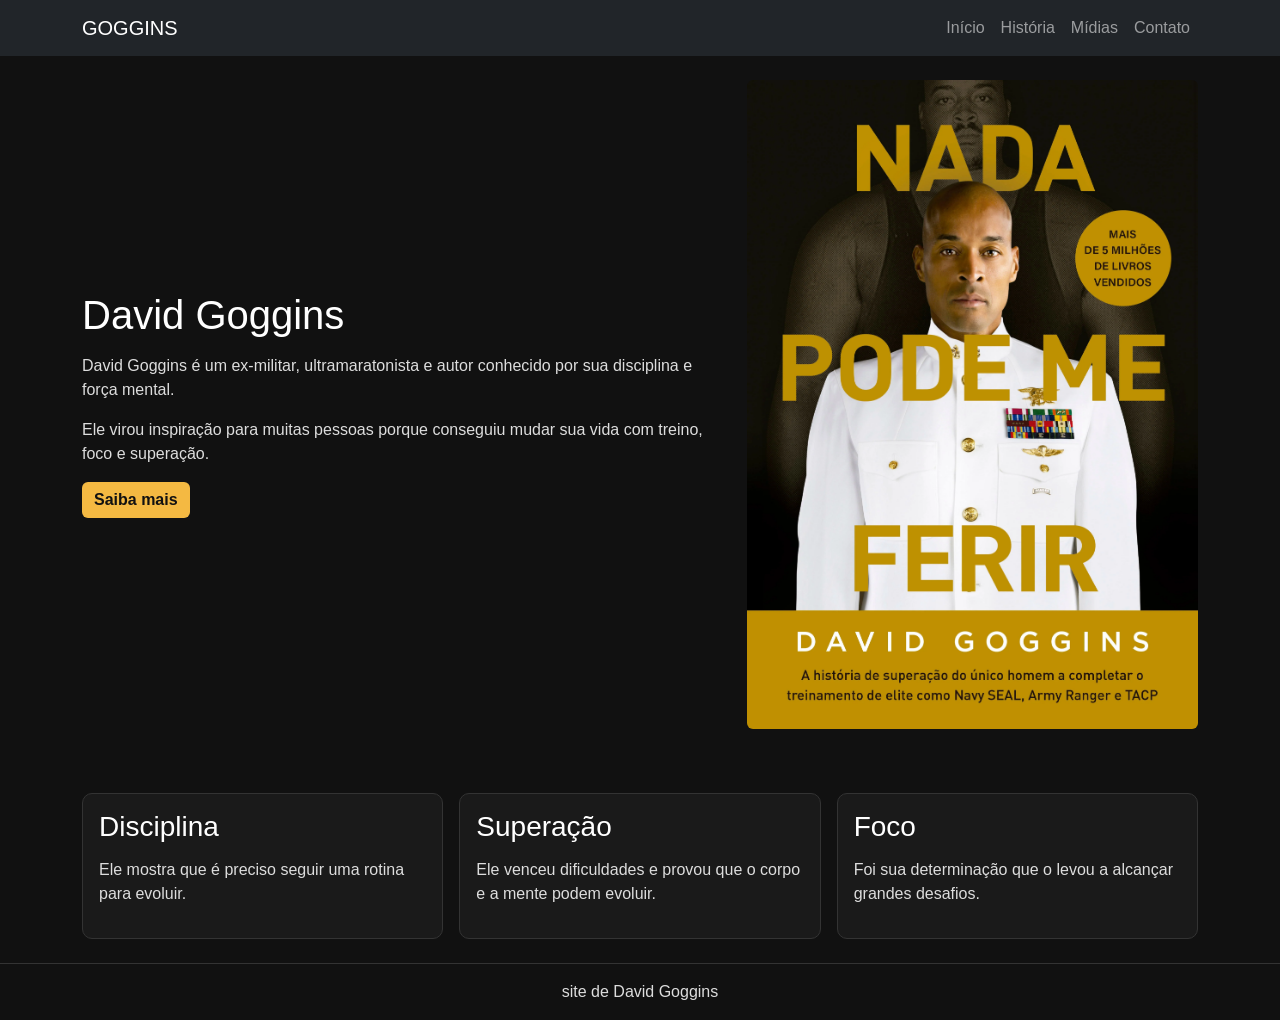
<file: index.html>
<!DOCTYPE html>
<html lang="pt-br">
<head>
    <meta charset="UTF-8">
    <meta name="viewport" content="width=device-width, initial-scale=1.0">
    <title>David Goggins</title>
    <link href="https://cdn.jsdelivr.net/npm/bootstrap@5.3.3/dist/css/bootstrap.min.css" rel="stylesheet">
    <link rel="stylesheet" href="css/style.css">
</head>
<body>
    <nav class="navbar navbar-expand-lg navbar-dark bg-dark">
        <div class="container">
            <a class="navbar-brand" href="index.html">GOGGINS</a>
            <button class="navbar-toggler" type="button" data-bs-toggle="collapse" data-bs-target="#menu">
                <span class="navbar-toggler-icon"></span>
            </button>
            <div class="collapse navbar-collapse" id="menu">
                <ul class="navbar-nav ms-auto">
                    <li class="nav-item"><a class="nav-link" href="index.html">Início</a></li>
                    <li class="nav-item"><a class="nav-link" href="historia.html">História</a></li>
                    <li class="nav-item"><a class="nav-link" href="midias.html">Mídias</a></li>
                    <li class="nav-item"><a class="nav-link" href="formulario.html">Contato</a></li>
                </ul>
            </div>
        </div>
    </nav>

    <main class="container py-4">
        <div class="row align-items-center">
            <div class="col-lg-7">
                <h1>David Goggins</h1>
                <p>David Goggins é um ex-militar, ultramaratonista e autor conhecido por sua disciplina e força mental.</p>
                <p>Ele virou inspiração para muitas pessoas porque conseguiu mudar sua vida com treino, foco e superação.</p>
                <a href="historia.html" class="btn btn-warning">Saiba mais</a>
            </div>
            <div class="col-lg-5 mt-4 mt-lg-0">
                <img src="img/Capa_1_9786555646139.webp" class="img-fluid rounded" alt="David Goggins correndo">
            </div>
        </div>

        <div class="row mt-5 g-3">
            <div class="col-md-4">
                <div class="card p-3 h-100">
                    <h3>Disciplina</h3>
                    <p>Ele mostra que é preciso seguir uma rotina para evoluir.</p>
                </div>
            </div>
            <div class="col-md-4">
                <div class="card p-3 h-100">
                    <h3>Superação</h3>
                    <p>Ele venceu dificuldades e provou que o corpo e a mente podem evoluir.</p>
                </div>
            </div>
            <div class="col-md-4">
                <div class="card p-3 h-100">
                    <h3>Foco</h3>
                    <p>Foi sua determinação que o levou a alcançar grandes desafios.</p>
                </div>
            </div>
        </div>
    </main>

    <footer class="footer text-center py-3">
        <p class="mb-0">site de David Goggins</p>
    </footer>

    <script src="https://cdn.jsdelivr.net/npm/bootstrap@5.3.3/dist/js/bootstrap.bundle.min.js"></script>
</body>
</html>
</file>
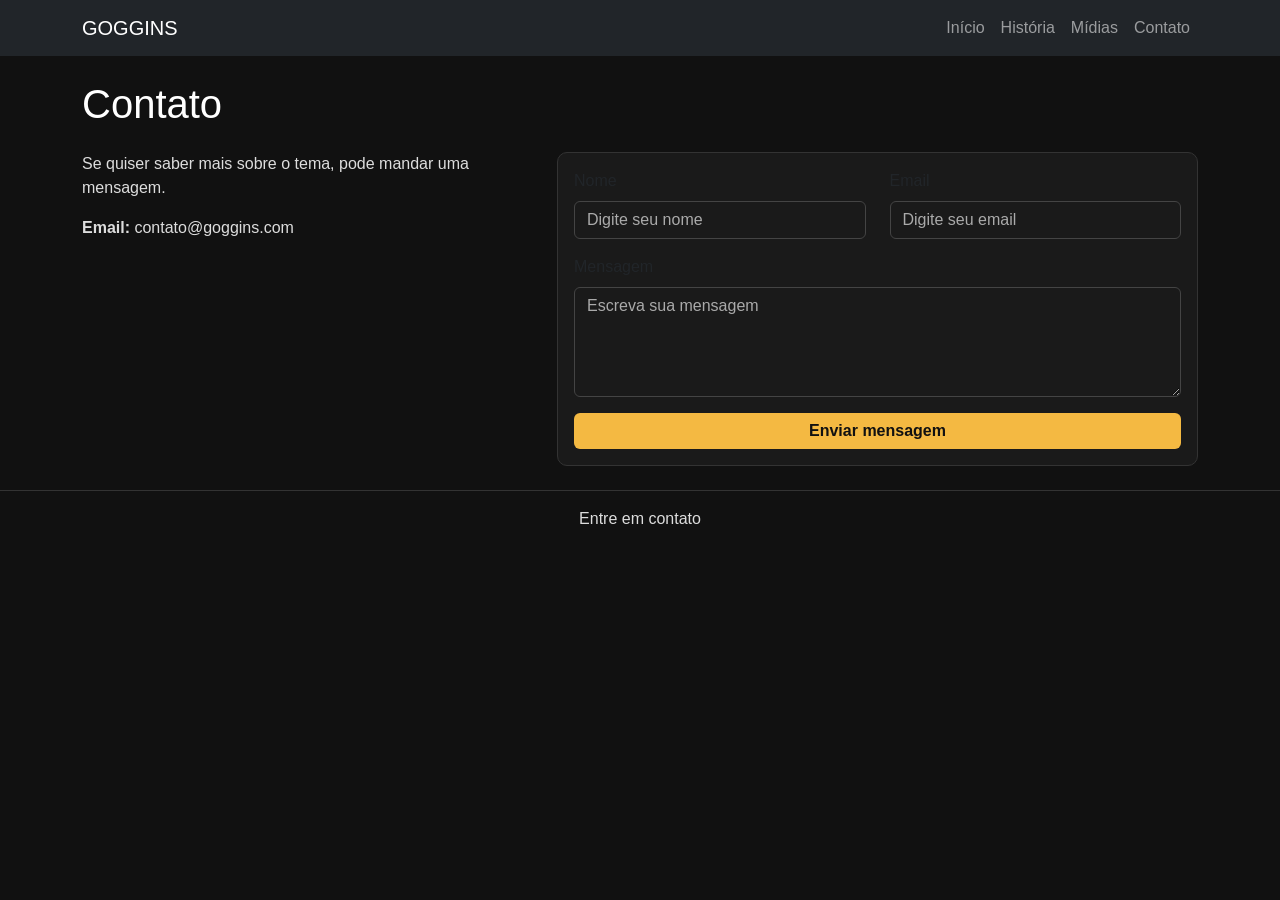
<file: formulario.html>
<!DOCTYPE html>
<html lang="pt-br">
<head>
    <meta charset="UTF-8">
    <meta name="viewport" content="width=device-width, initial-scale=1.0">
    <title>Contato</title>
    <link href="https://cdn.jsdelivr.net/npm/bootstrap@5.3.3/dist/css/bootstrap.min.css" rel="stylesheet">
    <link rel="stylesheet" href="css/style.css">
</head>
<body>
    <nav class="navbar navbar-expand-lg navbar-dark bg-dark">
        <div class="container">
            <a class="navbar-brand" href="index.html">GOGGINS</a>
            <button class="navbar-toggler" type="button" data-bs-toggle="collapse" data-bs-target="#menu">
                <span class="navbar-toggler-icon"></span>
            </button>
            <div class="collapse navbar-collapse" id="menu">
                <ul class="navbar-nav ms-auto">
                    <li class="nav-item"><a class="nav-link" href="index.html">Início</a></li>
                    <li class="nav-item"><a class="nav-link" href="historia.html">História</a></li>
                    <li class="nav-item"><a class="nav-link" href="midias.html">Mídias</a></li>
                    <li class="nav-item"><a class="nav-link" href="formulario.html">Contato</a></li>
                </ul>
            </div>
        </div>
    </nav>

    <main class="container py-4">
        <h1>Contato</h1>
        <div class="row mt-4">
            <div class="col-lg-5">
                <p>Se quiser saber mais sobre o tema, pode mandar uma mensagem.</p>
                <p><strong>Email:</strong> contato@goggins.com</p>
            </div>
            <div class="col-lg-7">
                <form class="card p-3">
                    <div class="row">
                        <div class="col-md-6 mb-3">
                            <label for="nome" class="form-label">Nome</label>
                            <input type="text" class="form-control" id="nome" name="nome" placeholder="Digite seu nome" autocomplete="name" required>
                        </div>
                        <div class="col-md-6 mb-3">
                            <label for="email" class="form-label">Email</label>
                            <input type="email" class="form-control" id="email" name="email" placeholder="Digite seu email" autocomplete="email" required>
                        </div>
                    </div>
                    <div class="mb-3">
                        <label for="mensagem" class="form-label">Mensagem</label>
                        <textarea class="form-control" id="mensagem" name="mensagem" rows="4" placeholder="Escreva sua mensagem" required></textarea>
                    </div>
                    <button type="submit" class="btn btn-warning">Enviar mensagem</button>
                </form>
            </div>
        </div>
    </main>

    <footer class="footer text-center py-3">
        <p class="mb-0">Entre em contato</p>
    </footer>

    <script src="https://cdn.jsdelivr.net/npm/bootstrap@5.3.3/dist/js/bootstrap.bundle.min.js"></script>
</body>
</html>
</file>
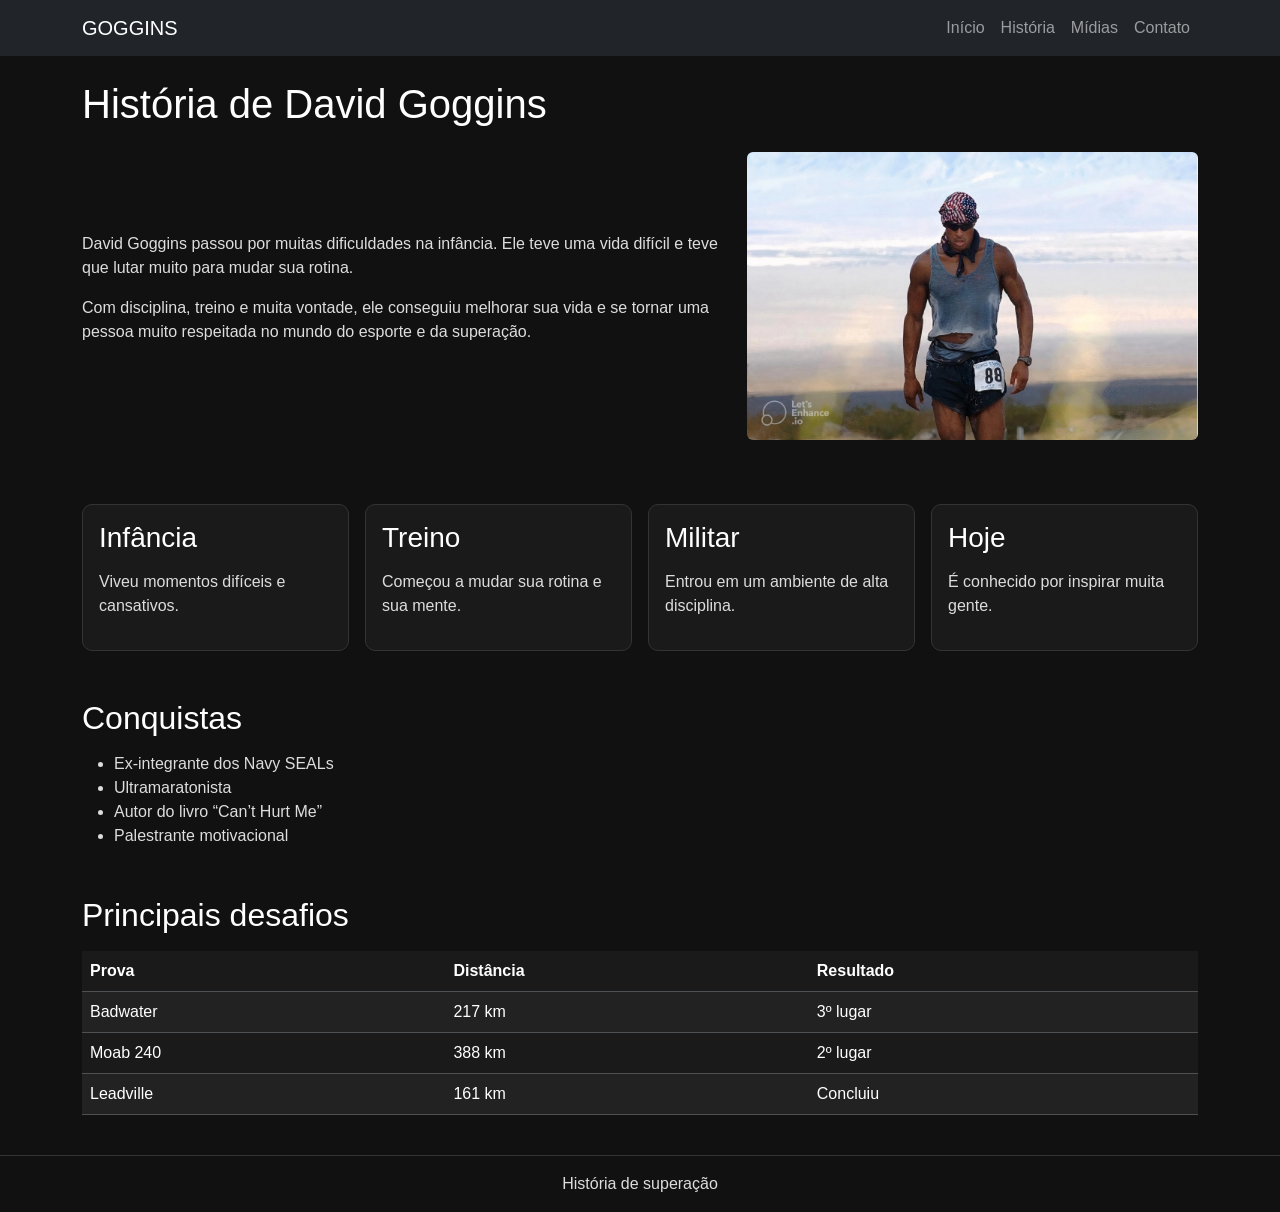
<file: historia.html>
<!DOCTYPE html>
<html lang="pt-br">
<head>
    <meta charset="UTF-8">
    <meta name="viewport" content="width=device-width, initial-scale=1.0">
    <title>História</title>
    <link href="https://cdn.jsdelivr.net/npm/bootstrap@5.3.3/dist/css/bootstrap.min.css" rel="stylesheet">
    <link rel="stylesheet" href="css/style.css">
</head>
<body>
    <nav class="navbar navbar-expand-lg navbar-dark bg-dark">
        <div class="container">
            <a class="navbar-brand" href="index.html">GOGGINS</a>
            <button class="navbar-toggler" type="button" data-bs-toggle="collapse" data-bs-target="#menu">
                <span class="navbar-toggler-icon"></span>
            </button>
            <div class="collapse navbar-collapse" id="menu">
                <ul class="navbar-nav ms-auto">
                    <li class="nav-item"><a class="nav-link" href="index.html">Início</a></li>
                    <li class="nav-item"><a class="nav-link" href="historia.html">História</a></li>
                    <li class="nav-item"><a class="nav-link" href="midias.html">Mídias</a></li>
                    <li class="nav-item"><a class="nav-link" href="formulario.html">Contato</a></li>
                </ul>
            </div>
        </div>
    </nav>

    <main class="container py-4">
        <h1>História de David Goggins</h1>
        <div class="row align-items-center mt-4">
            <div class="col-lg-7">
                <p>David Goggins passou por muitas dificuldades na infância. Ele teve uma vida difícil e teve que lutar muito para mudar sua rotina.</p>
                <p>Com disciplina, treino e muita vontade, ele conseguiu melhorar sua vida e se tornar uma pessoa muito respeitada no mundo do esporte e da superação.</p>
            </div>
            <div class="col-lg-5 mt-4 mt-lg-0">
                <img src="img/does-anybody-have-this-picture-in-hd-v0-5vuiue4zjqgd1.webp" class="img-fluid rounded" alt="Pessoa correndo em prova de resistência">
            </div>
        </div>

        <div class="row mt-5 g-3">
            <div class="col-md-3">
                <div class="card p-3 h-100">
                    <h3>Infância</h3>
                    <p>Viveu momentos difíceis e cansativos.</p>
                </div>
            </div>
            <div class="col-md-3">
                <div class="card p-3 h-100">
                    <h3>Treino</h3>
                    <p>Começou a mudar sua rotina e sua mente.</p>
                </div>
            </div>
            <div class="col-md-3">
                <div class="card p-3 h-100">
                    <h3>Militar</h3>
                    <p>Entrou em um ambiente de alta disciplina.</p>
                </div>
            </div>
            <div class="col-md-3">
                <div class="card p-3 h-100">
                    <h3>Hoje</h3>
                    <p>É conhecido por inspirar muita gente.</p>
                </div>
            </div>
        </div>

        <div class="mt-5">
            <h2>Conquistas</h2>
            <ul>
                <li>Ex-integrante dos Navy SEALs</li>
                <li>Ultramaratonista</li>
                <li>Autor do livro “Can’t Hurt Me”</li>
                <li>Palestrante motivacional</li>
            </ul>
        </div>

        <div class="mt-5 table-responsive">
            <h2>Principais desafios</h2>
            <table class="table table-dark table-striped mt-3">
                <thead>
                    <tr>
                        <th>Prova</th>
                        <th>Distância</th>
                        <th>Resultado</th>
                    </tr>
                </thead>
                <tbody>
                    <tr>
                        <td>Badwater</td>
                        <td>217 km</td>
                        <td>3º lugar</td>
                    </tr>
                    <tr>
                        <td>Moab 240</td>
                        <td>388 km</td>
                        <td>2º lugar</td>
                    </tr>
                    <tr>
                        <td>Leadville</td>
                        <td>161 km</td>
                        <td>Concluiu</td>
                    </tr>
                </tbody>
            </table>
        </div>
    </main>

    <footer class="footer text-center py-3">
        <p class="mb-0">História de superação</p>
    </footer>

    <script src="https://cdn.jsdelivr.net/npm/bootstrap@5.3.3/dist/js/bootstrap.bundle.min.js"></script>
</body>
</html>
</file>
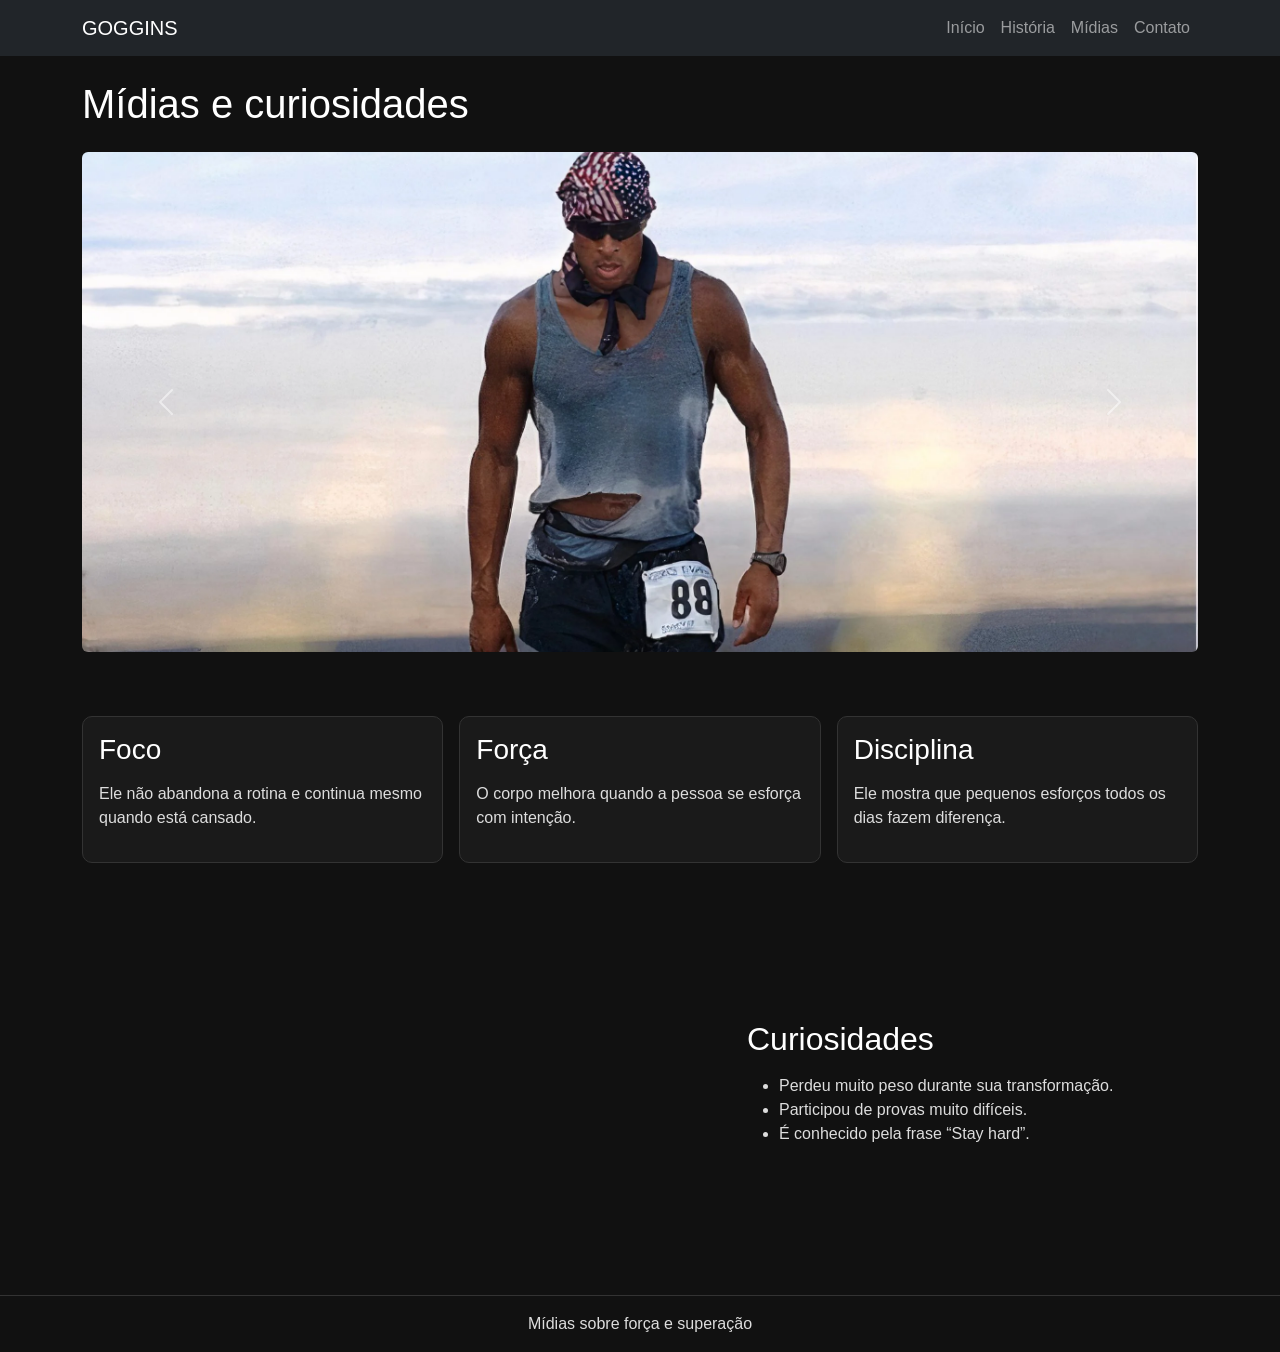
<file: midias.html>
<!DOCTYPE html>
<html lang="pt-br">
<head>
    <meta charset="UTF-8">
    <meta name="viewport" content="width=device-width, initial-scale=1.0">
    <title>Mídias</title>
    <link href="https://cdn.jsdelivr.net/npm/bootstrap@5.3.3/dist/css/bootstrap.min.css" rel="stylesheet">
    <link rel="stylesheet" href="css/style.css">
</head>
<body>
    <nav class="navbar navbar-expand-lg navbar-dark bg-dark">
        <div class="container">
            <a class="navbar-brand" href="index.html">GOGGINS</a>
            <button class="navbar-toggler" type="button" data-bs-toggle="collapse" data-bs-target="#menu">
                <span class="navbar-toggler-icon"></span>
            </button>
            <div class="collapse navbar-collapse" id="menu">
                <ul class="navbar-nav ms-auto">
                    <li class="nav-item"><a class="nav-link" href="index.html">Início</a></li>
                    <li class="nav-item"><a class="nav-link" href="historia.html">História</a></li>
                    <li class="nav-item"><a class="nav-link" href="midias.html">Mídias</a></li>
                    <li class="nav-item"><a class="nav-link" href="formulario.html">Contato</a></li>
                </ul>
            </div>
        </div>
    </nav>

    <main class="container py-4">
        <h1>Mídias e curiosidades</h1>

        <div id="carouselExample" class="carousel slide mt-4" data-bs-ride="carousel">
            <div class="carousel-inner">
                <div class="carousel-item active">
                    <img src="img/does-anybody-have-this-picture-in-hd-v0-5vuiue4zjqgd1.webp" class="d-block w-100 rounded" alt="David Goggins correndo">
                </div>
                <div class="carousel-item">
                    <img src="img/david-goggins-training-with-troops-as773corgax6u3rk.jpg" class="d-block w-100 rounded" alt="David Goggins treinando com tropas">
                </div>
                <div class="carousel-item">
                    <img src="img/1280px-thumbnail (1).avif" class="d-block w-100 rounded" alt="David Goggins em treino">
                </div>
            </div>
            <button class="carousel-control-prev" type="button" data-bs-target="#carouselExample" data-bs-slide="prev">
                <span class="carousel-control-prev-icon"></span>
            </button>
            <button class="carousel-control-next" type="button" data-bs-target="#carouselExample" data-bs-slide="next">
                <span class="carousel-control-next-icon"></span>
            </button>
        </div>

        <div class="row mt-5 g-3">
            <div class="col-md-4">
                <div class="card p-3 h-100">
                    <h3>Foco</h3>
                    <p>Ele não abandona a rotina e continua mesmo quando está cansado.</p>
                </div>
            </div>
            <div class="col-md-4">
                <div class="card p-3 h-100">
                    <h3>Força</h3>
                    <p>O corpo melhora quando a pessoa se esforça com intenção.</p>
                </div>
            </div>
            <div class="col-md-4">
                <div class="card p-3 h-100">
                    <h3>Disciplina</h3>
                    <p>Ele mostra que pequenos esforços todos os dias fazem diferença.</p>
                </div>
            </div>
        </div>

        <div class="mt-5 row align-items-center">
            <div class="col-lg-7">
                <div class="ratio ratio-16x9">
                    <iframe src="https://www.youtube.com/embed/TsQMdKLkLAk" title="Vídeo de David Goggins" allowfullscreen></iframe>
                </div>
            </div>
            <div class="col-lg-5 mt-4 mt-lg-0">
                <h2>Curiosidades</h2>
                <ul>
                    <li>Perdeu muito peso durante sua transformação.</li>
                    <li>Participou de provas muito difíceis.</li>
                    <li>É conhecido pela frase “Stay hard”.</li>
                </ul>
            </div>
        </div>
    </main>

    <footer class="footer text-center py-3">
        <p class="mb-0">Mídias sobre força e superação</p>
    </footer>

    <script src="https://cdn.jsdelivr.net/npm/bootstrap@5.3.3/dist/js/bootstrap.bundle.min.js"></script>
</body>
</html>
</file>
<file: css/style.css>
* {
    box-sizing: border-box;
}

body {
    margin: 0;
    font-family: Arial, sans-serif;
    background: #111;
    color: white;
}

img {
    max-width: 100%;
    display: block;
}

.carousel-item img {
    height: 500px;
    object-fit: cover;
}

h1, h2, h3 {
    margin-bottom: 15px;
}

.card h3 {
    color: #fff;
}

p, li {
    color: #ddd;
}

.navbar {
    background: #1a1a1a;
}

.btn-warning {
    background: #f4b942;
    border: none;
    color: #111;
    font-weight: bold;
}

.card {
    background: #1a1a1a;
    border: 1px solid #333;
    border-radius: 10px;
}

.footer {
    background: #111;
    border-top: 1px solid #333;
    color: #ccc;
}

.table-dark {
    --bs-table-bg: #1a1a1a;
    --bs-table-color: white;
    --bs-table-striped-bg: #222;
}

.form-control,
.form-select {
    background: #1a1a1a;
    color: white;
    border: 1px solid #444;
}

.form-control::placeholder {
    color: #aaa;
}

@media (max-width: 767px) {
    h1 {
        font-size: 2rem;
    }
}
</file>
